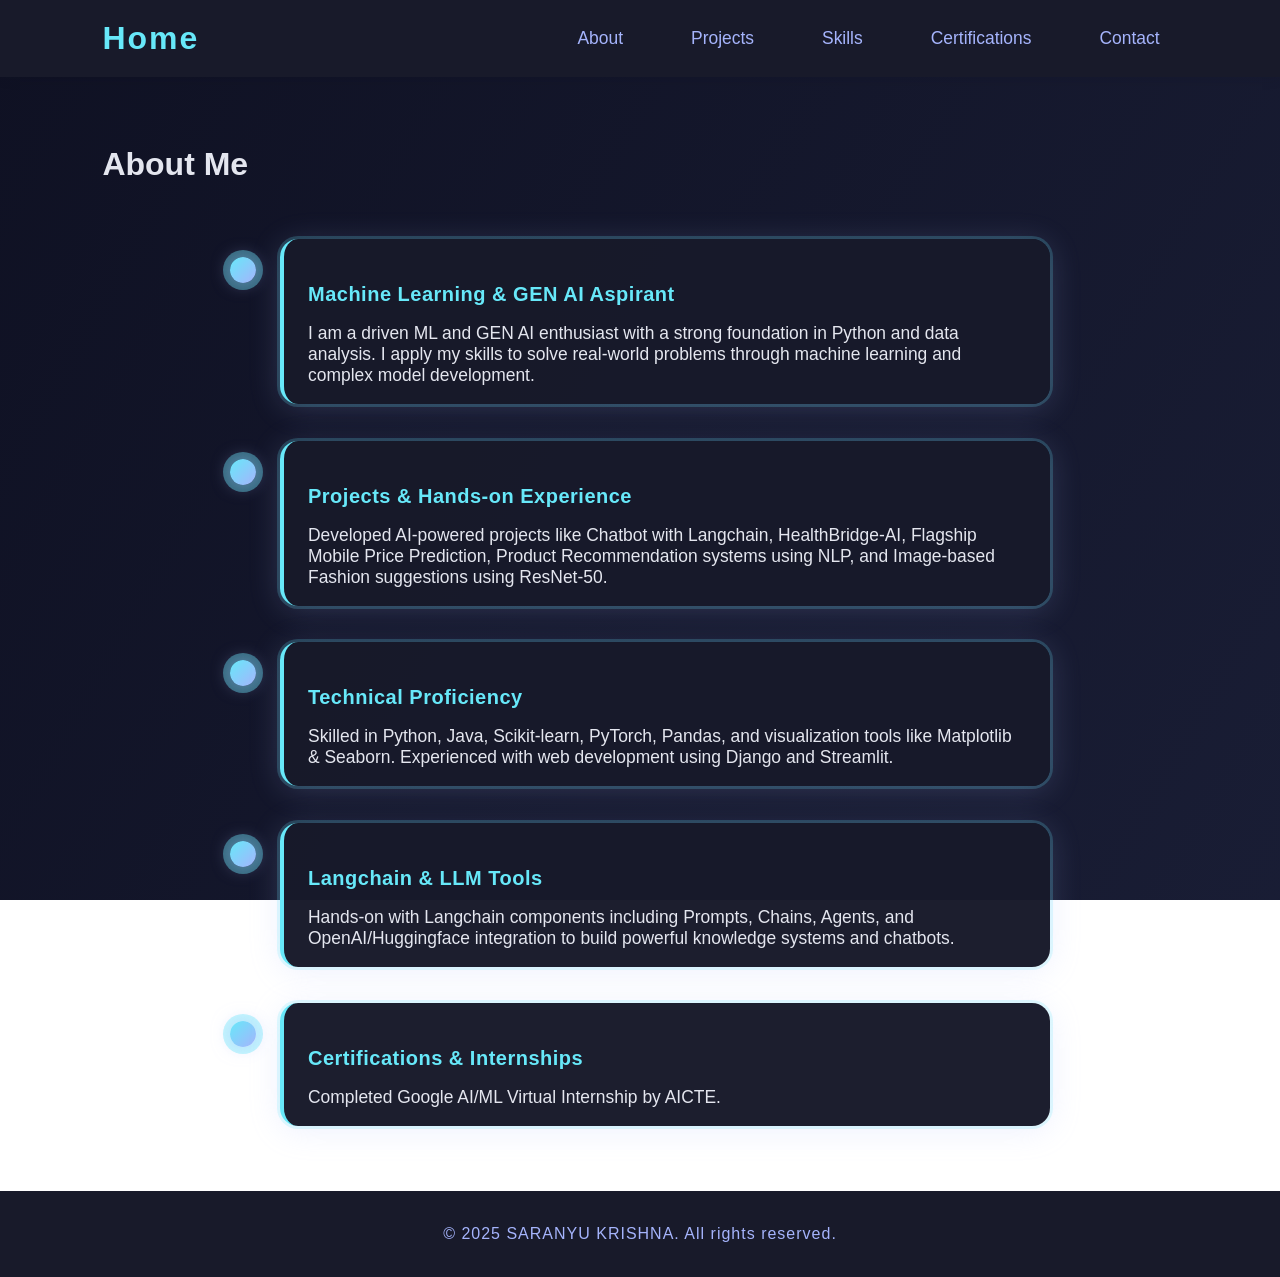
<file: about.html>
<!DOCTYPE html>
<html lang="en">
<head>
    <meta charset="UTF-8">
    <meta name="viewport" content="width=device-width, initial-scale=1.0">
    <title>About | SARANYU KRISHNA</title>
    <link rel="stylesheet" href="style.css">
    <link rel="stylesheet" href="about.css">
</head>
<body class="about-bg">
    <nav class="main-nav glass-nav">
        <a href="index.html" class="nav-logo">Home</a>
        <ul>
            <li><a href="about.html">About</a></li>
            <li><a href="projects.html">Projects</a></li>
            <li><a href="skills.html">Skills</a></li>
            <li><a href="certifications.html">Certifications</a></li>
            <li><a href="contact.html">Contact</a></li>
        </ul>
    </nav>
    <main class="content">
        <h1 class="glow-text">About Me</h1>
        <section class="about-timeline">
            <div class="timeline-item">
                <div class="timeline-dot"></div>
                <div class="timeline-content">
                    <h3>Machine Learning & GEN AI Aspirant</h3>
                    <p>I am a driven ML and GEN AI enthusiast with a strong foundation in Python and data analysis. I apply my skills to solve real-world problems through machine learning and complex model development.</p>
                </div>
            </div>
            <div class="timeline-item">
                <div class="timeline-dot"></div>
                <div class="timeline-content">
                    <h3>Projects & Hands-on Experience</h3>
                    <p>Developed AI-powered projects like Chatbot with Langchain, HealthBridge-AI, Flagship Mobile Price Prediction, Product Recommendation systems using NLP, and Image-based Fashion suggestions using ResNet-50.</p>
                </div>
            </div>
            <div class="timeline-item">
                <div class="timeline-dot"></div>
                <div class="timeline-content">
                    <h3>Technical Proficiency</h3>
                    <p>Skilled in Python, Java, Scikit-learn, PyTorch, Pandas, and visualization tools like Matplotlib & Seaborn. Experienced with web development using Django and Streamlit.</p>
                </div>
            </div>
            <div class="timeline-item">
                <div class="timeline-dot"></div>
                <div class="timeline-content">
                    <h3>Langchain & LLM Tools</h3>
                    <p>Hands-on with Langchain components including Prompts, Chains, Agents, and OpenAI/Huggingface integration to build powerful knowledge systems and chatbots.</p>
                </div>
            </div>
            <div class="timeline-item">
                <div class="timeline-dot"></div>
                <div class="timeline-content">
                    <h3>Certifications & Internships</h3>
                    <p>Completed Google AI/ML Virtual Internship by AICTE.</p>
                </div>
            </div>
        </section>
    </main>
    <footer class="glass-footer">
        <p>&copy; 2025 SARANYU KRISHNA. All rights reserved.</p>
    </footer>
</body>
</html>
</file>
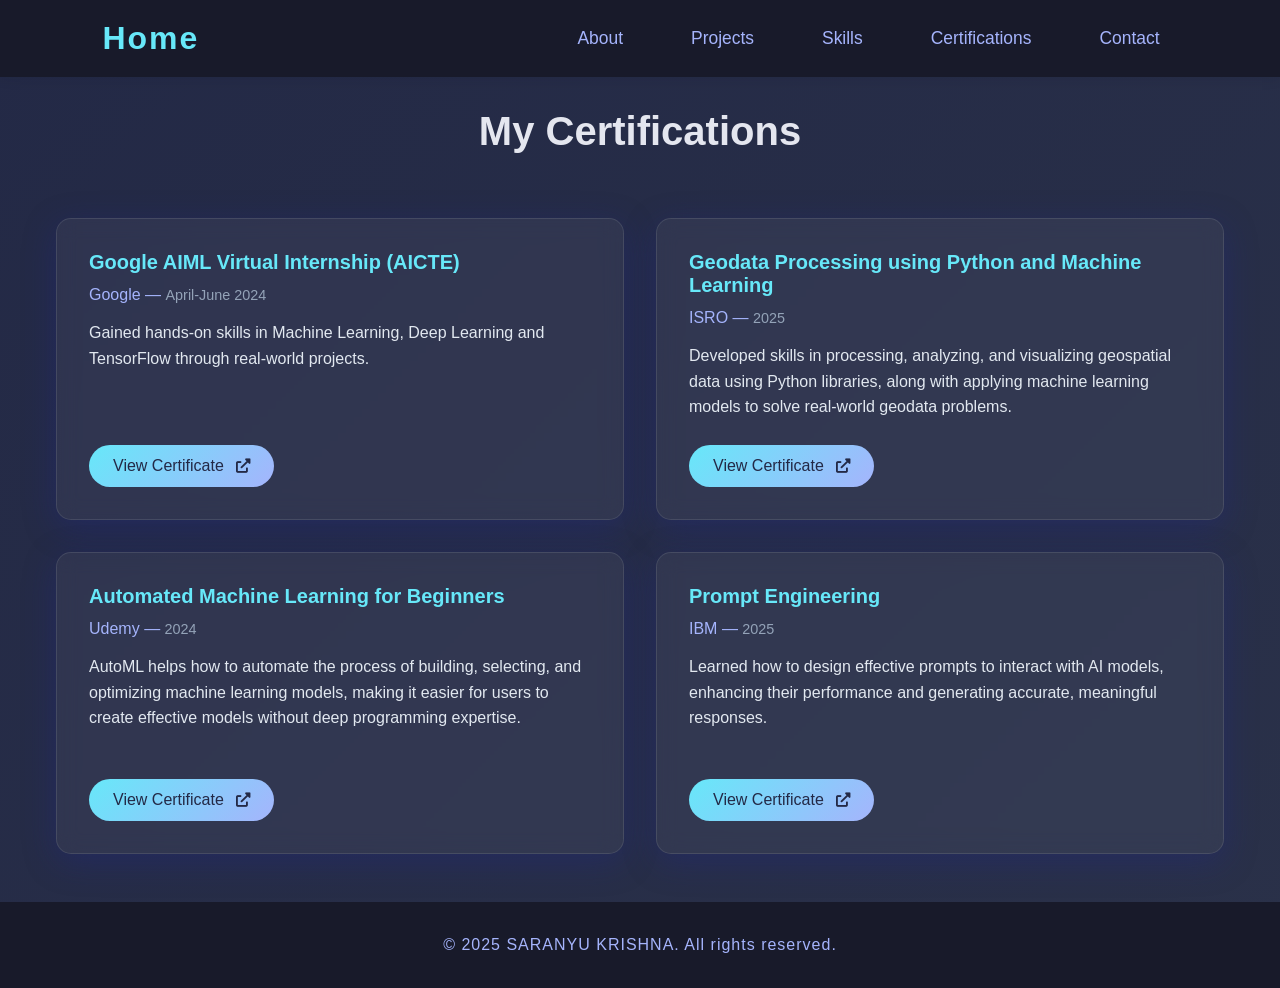
<file: certifications.html>
<!DOCTYPE html>
<html lang="en">
<head>
    <meta charset="UTF-8">
    <meta name="viewport" content="width=device-width, initial-scale=1.0">
    <title>Certifications | SARANYU KRISHNA</title>
    <link rel="stylesheet" href="style.css">
    <link rel="stylesheet" href="certifications.css">
    <link rel="stylesheet" href="https://cdnjs.cloudflare.com/ajax/libs/font-awesome/6.0.0/css/all.min.css">
</head>
<body class="certs-bg">
    <nav class="main-nav glass-nav">
        <a href="index.html" class="nav-logo">Home</a>
        <ul>
            <li><a href="about.html">About</a></li>
            <li><a href="projects.html">Projects</a></li>
            <li><a href="skills.html">Skills</a></li>
            <li><a href="certifications.html">Certifications</a></li>
            <li><a href="contact.html">Contact</a></li>
        </ul>
    </nav>
    <main class="main-content">
        <h1 class="glow-text">My Certifications</h1>
        <div class="cert-grid">
            <div class="cert-box glass-effect">
                <div class="cert-content">
                    <div class="cert-title">Google AIML Virtual Internship (AICTE)</div>
                    <div class="cert-org">Google &mdash; <span class="cert-date">April-June 2024</span></div>
                    <div class="cert-desc">Gained hands-on skills in Machine Learning, Deep Learning and TensorFlow through real-world projects.</div>
                    <a href="https://drive.google.com/file/d/1wadPYJXcSiTZ9IVc4WHvQ6PjJ4LxSt7q/view?usp=sharing" target="_blank" class="cert-link">View Certificate <i class="fas fa-external-link-alt"></i></a>
                </div>
            </div>
            <div class="cert-box glass-effect">
                <div class="cert-content">
                    <div class="cert-title">Geodata Processing using Python and Machine Learning</div>
                    <div class="cert-org">ISRO &mdash; <span class="cert-date">2025</span></div>
                    <div class="cert-desc">Developed skills in processing, analyzing, and visualizing geospatial data using Python libraries, along with applying machine learning models to solve real-world geodata problems.</div>
                    <a href="https://drive.google.com/file/d/1m6ubziuwC05nFzNpgdNNLArwSXuxwcA4/view?usp=sharing" target="_blank" class="cert-link">View Certificate <i class="fas fa-external-link-alt"></i></a>
                </div>
            </div>
            <div class="cert-box glass-effect">
                <div class="cert-content">
                    <div class="cert-title">Automated Machine Learning for Beginners</div>
                    <div class="cert-org">Udemy &mdash; <span class="cert-date">2024</span></div>
                    <div class="cert-desc">AutoML helps how to automate the process of building, selecting, and optimizing machine learning models, making it easier for users to create effective models without deep programming expertise.</div>
                    <a href="https://drive.google.com/file/d/1I7jUenvwmXTyKSTP5IxcQPRX1yhh5pDg/view?usp=sharing" target="_blank" class="cert-link">View Certificate <i class="fas fa-external-link-alt"></i></a>
                </div>
            </div>
            <div class="cert-box glass-effect">
                <div class="cert-content">
                    <div class="cert-title">Prompt Engineering</div>
                    <div class="cert-org">IBM &mdash; <span class="cert-date">2025</span></div>
                    <div class="cert-desc">Learned how to design effective prompts to interact with AI models, enhancing their performance and generating accurate, meaningful responses.</div>
                    <a href="https://drive.google.com/file/d/1khDOUjbTzmH1bEOhDkXlPXIpqRXTqTPS/view?usp=sharing" target="_blank" class="cert-link">View Certificate <i class="fas fa-external-link-alt"></i></a>
                </div>
            </div>
        </div>
    </main>
    <footer class="glass-footer">
        <p>&copy; 2025 SARANYU KRISHNA. All rights reserved.</p>
    </footer>
</body>
</html>
</file>
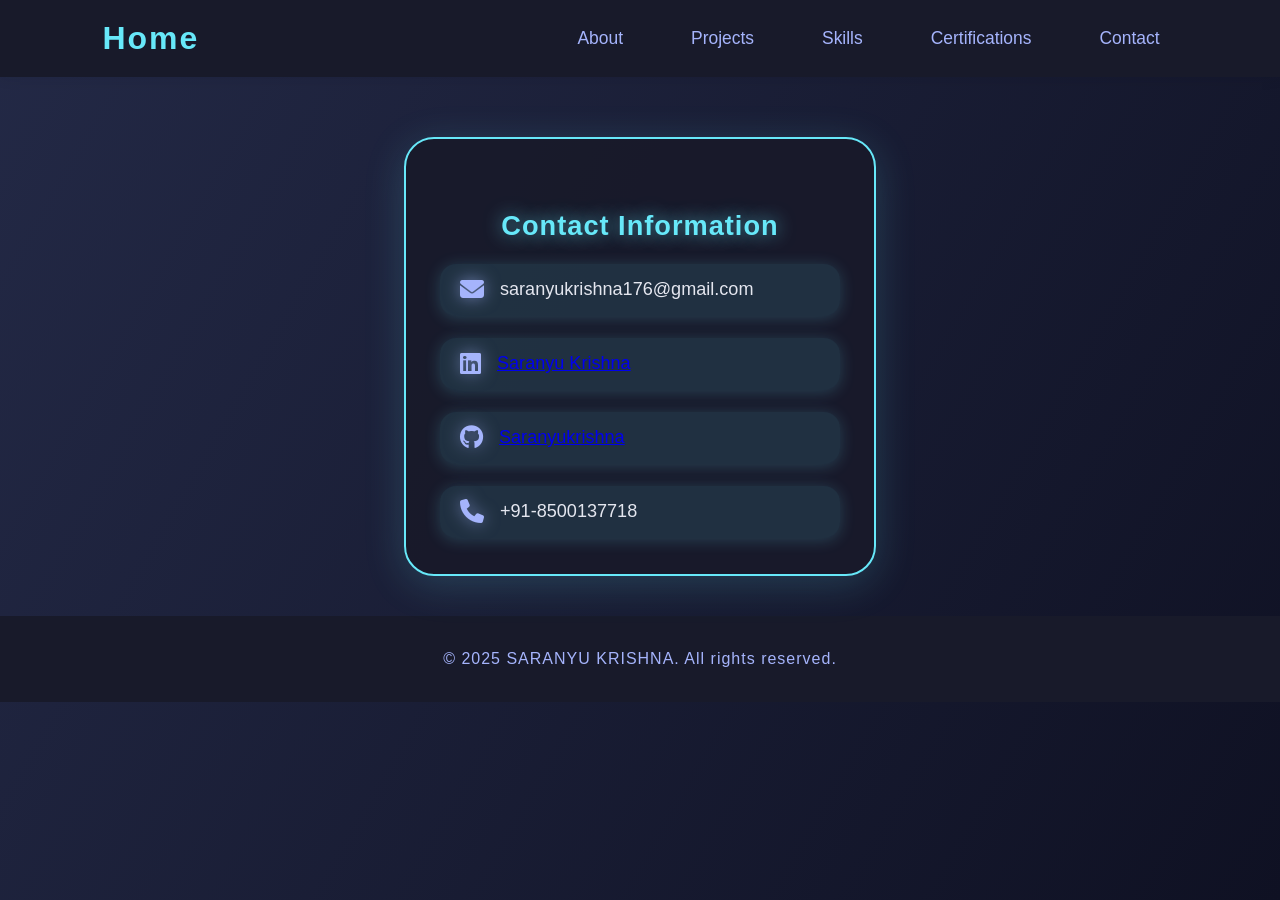
<file: contact.html>
<!DOCTYPE html>
<html lang="en">
<head>
    <meta charset="UTF-8">
    <meta name="viewport" content="width=device-width, initial-scale=1.0">
    <title>Contact | SARANYU KRISHNA</title>
    <link rel="stylesheet" href="style.css">
    <link rel="stylesheet" href="contact.css">
    <link rel="stylesheet" href="https://cdnjs.cloudflare.com/ajax/libs/font-awesome/6.4.0/css/all.min.css">
</head>
<body class="contact-bg">
    <nav class="main-nav glass-nav">
        <a href="index.html" class="nav-logo">Home</a>
        <ul>
            <li><a href="about.html">About</a></li>
            <li><a href="projects.html">Projects</a></li>
            <li><a href="skills.html">Skills</a></li>
            <li><a href="certifications.html">Certifications</a></li>
            <li><a href="contact.html">Contact</a></li>
        </ul>
    </nav>
    <main>
        <div class="contact-card">
            <h2>Contact Information</h2>
            <ul class="contact-info-list">
                <li><span class="contact-icon"><i class="fas fa-envelope"></i></span> saranyukrishna176@gmail.com</li>
                <li><span class="contact-icon"><i class="fab fa-linkedin"></i></span> <a href="https://www.linkedin.com/in/saranyu-krishna-b60a402b1/" target="_blank">Saranyu Krishna</a></li>
                <li><span class="contact-icon"><i class="fab fa-github"></i></span> <a href="https://github.com/Saranyukrishna" target="_blank">Saranyukrishna</a></li>
                <li><span class="contact-icon"><i class="fas fa-phone"></i></span> +91-8500137718</li>
            </ul>
        </div>
    </main>
    <footer class="glass-footer">
        <p>&copy; 2025 SARANYU KRISHNA. All rights reserved.</p>
    </footer>
</body>
</html>
</file>
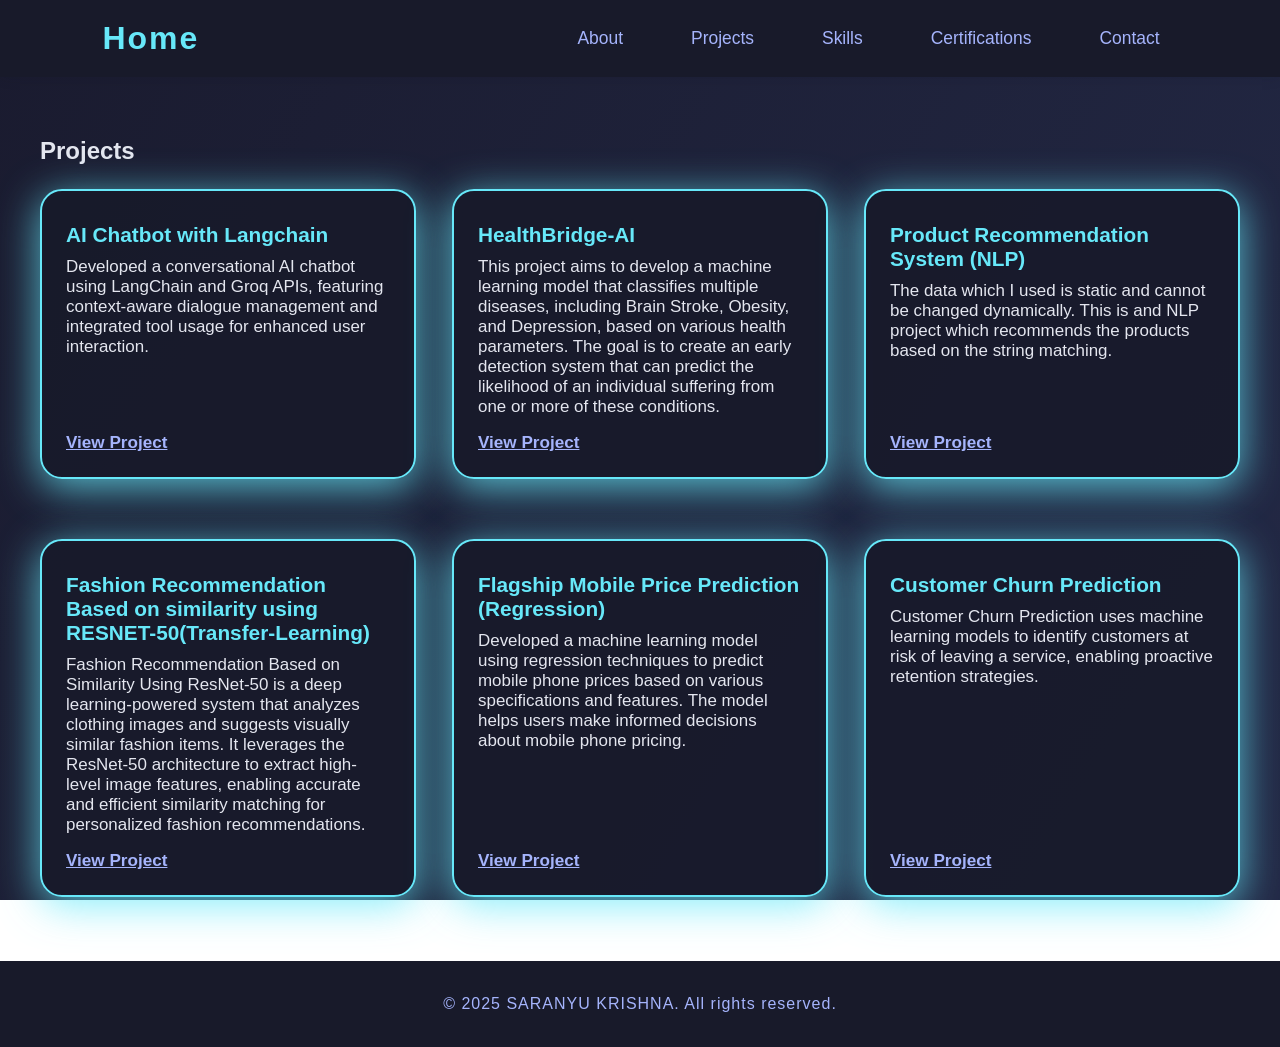
<file: projects.html>
<!DOCTYPE html>
<html lang="en">
<head>
    <meta charset="UTF-8">
    <meta name="viewport" content="width=device-width, initial-scale=1.0">
    <title>Projects | SARANYU KRISHNA</title>
    <link rel="stylesheet" href="style.css">
    <link rel="stylesheet" href="projects.css">
</head>
<body class="projects-bg">
    <nav class="main-nav">
        <a href="index.html" class="nav-logo">Home</a>
        <ul>
            <li><a href="about.html">About</a></li>
            <li><a href="projects.html">Projects</a></li>
            <li><a href="skills.html">Skills</a></li>
            <li><a href="certifications.html">Certifications</a></li>
            <li><a href="contact.html">Contact</a></li>
        </ul>
    </nav>
    <main>
        <section class="projects-section">
            <h1 class="glow-text">Projects</h1>
            <div class="projects-grid">
                <div class="project-card">
                    <div class="project-title">AI Chatbot with Langchain</div>
                    <div class="project-desc">Developed a conversational AI chatbot using LangChain and Groq APIs, featuring context-aware dialogue management and integrated tool usage for enhanced user interaction.</div>
                    <a href="https://saranyukrishna-chatbot100.streamlit.app/" class="project-link" target="_blank">View Project</a>
                </div>
                <div class="project-card">
                    <div class="project-title">HealthBridge-AI</div>
                    <div class="project-desc">This project aims to develop a machine learning model that classifies multiple diseases, including Brain Stroke, Obesity, and Depression, based on various health parameters. The goal is to create an early detection system that can predict the likelihood of an individual suffering from one or more of these conditions.</div>
                    <a href="https://healthbridge-ai-5g8er9szmu8yum9692abtk.streamlit.app/" class="project-link" target="_blank">View Project</a>
                </div>
                <div class="project-card">
                    <div class="project-title">Product Recommendation System (NLP)</div>
                    <div class="project-desc">The data which I used is static and cannot be changed dynamically. This is and NLP project which recommends the products based on the string matching.</div>
                    <a href="https://appuctrecommendationsystem-aebk4hwtuk5fvfxazqfapr.streamlit.app/" class="project-link" target="_blank">View Project</a>
                </div>
                <div class="project-card">
                    <div class="project-title">Fashion Recommendation Based on similarity using RESNET-50(Transfer-Learning)</div>
                    <div class="project-desc">Fashion Recommendation Based on Similarity Using ResNet-50 is a deep learning-powered system that analyzes clothing images and suggests visually similar fashion items. It leverages the ResNet-50 architecture to extract high-level image features, enabling accurate and efficient similarity matching for personalized fashion recommendations.</div>
                    <a href="https://drive.google.com/file/d/1Y42eK0a6fkqEfoQIZrdaPM5GCUmAH1dl/view?usp=sharing" class="project-link" target="_blank">View Project</a>
                </div>
                <div class="project-card">
                    <div class="project-title">Flagship Mobile Price Prediction (Regression)</div>
                    <div class="project-desc">Developed a machine learning model using regression techniques to predict mobile phone prices based on various specifications and features. The model helps users make informed decisions about mobile phone pricing.</div>
                    <a href="https://mobilepriceprediction-ilvamczsa6damastexyym4.streamlit.app/" class="project-link" target="_blank">View Project</a>
                </div>
                <div class="project-card">
                    <div class="project-title">Customer Churn Prediction</div>
                    <div class="project-desc">Customer Churn Prediction uses machine learning models to identify customers at risk of leaving a service, enabling proactive retention strategies.</div>
                    <a href="https://wpaaec48ghtajj2lfqx2mx.streamlit.app/" class="project-link" target="_blank">View Project</a>
                </div>
            </div>
        </section>
    </main>
    <footer class="glass-footer">
        <p>&copy; 2025 SARANYU KRISHNA. All rights reserved.</p>
    </footer>
</body>
</html>
</file>
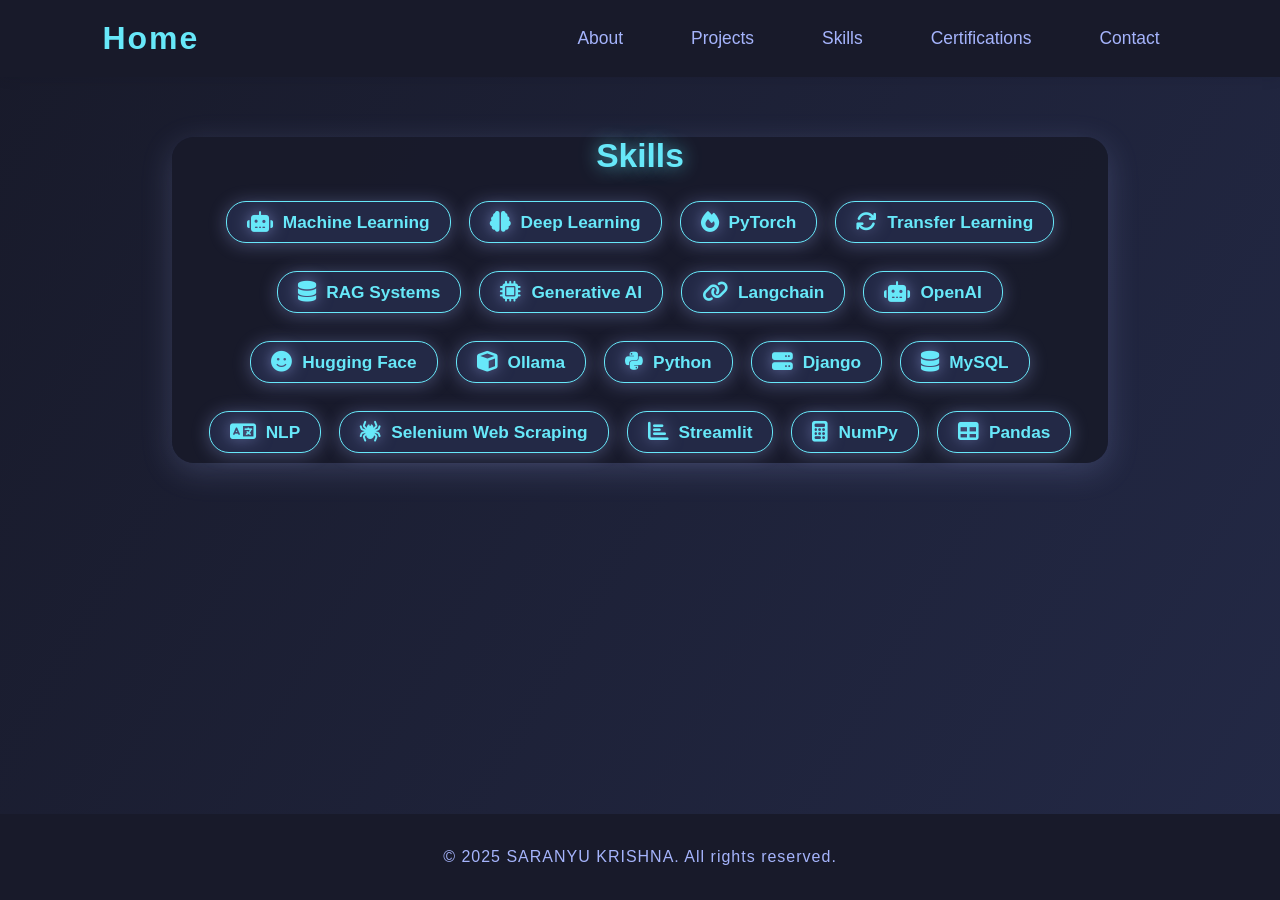
<file: skills.html>
<!DOCTYPE html>
<html lang="en">
<head>
    <meta charset="UTF-8">
    <meta name="viewport" content="width=device-width, initial-scale=1.0">
    <title>Skills | SARANYU KRISHNA</title>
    <link rel="stylesheet" href="style.css">
    <link rel="stylesheet" href="skills.css">
    <link rel="stylesheet" href="https://cdnjs.cloudflare.com/ajax/libs/font-awesome/6.4.0/css/all.min.css">
</head>
<body class="skills-bg">
    <nav class="main-nav glass-nav">
        <a href="index.html" class="nav-logo">Home</a>
        <ul>
            <li><a href="about.html">About</a></li>
            <li><a href="projects.html">Projects</a></li>
            <li><a href="skills.html">Skills</a></li>
            <li><a href="certifications.html">Certifications</a></li>
            <li><a href="contact.html">Contact</a></li>
        </ul>
    </nav>
    <main>
        <section class="skills-section">
            <h1>Skills</h1>
            <ul class="skills-list">
                <li class="skill-badge"><span class="skill-icon"><i class="fas fa-robot"></i></span>Machine Learning</li>
                <li class="skill-badge"><span class="skill-icon"><i class="fas fa-brain"></i></span>Deep Learning</li>
                <li class="skill-badge"><span class="skill-icon"><i class="fas fa-fire"></i></span>PyTorch</li>
                <li class="skill-badge"><span class="skill-icon"><i class="fas fa-sync"></i></span>Transfer Learning</li>
                <li class="skill-badge"><span class="skill-icon"><i class="fas fa-database"></i></span>RAG Systems</li>
                <li class="skill-badge"><span class="skill-icon"><i class="fas fa-microchip"></i></span>Generative AI</li>
                <li class="skill-badge"><span class="skill-icon"><i class="fas fa-link"></i></span>Langchain</li>
                <li class="skill-badge"><span class="skill-icon"><i class="fas fa-robot"></i></span>OpenAI</li>
                <li class="skill-badge"><span class="skill-icon"><i class="fas fa-smile"></i></span>Hugging Face</li>
                <li class="skill-badge"><span class="skill-icon"><i class="fas fa-cube"></i></span>Ollama</li>
                <li class="skill-badge"><span class="skill-icon"><i class="fab fa-python"></i></span>Python</li>
                <li class="skill-badge"><span class="skill-icon"><i class="fas fa-server"></i></span>Django</li>
                <li class="skill-badge"><span class="skill-icon"><i class="fas fa-database"></i></span>MySQL</li>
                <li class="skill-badge"><span class="skill-icon"><i class="fas fa-language"></i></span>NLP</li>
                <li class="skill-badge"><span class="skill-icon"><i class="fas fa-spider"></i></span>Selenium Web Scraping</li>
                <li class="skill-badge"><span class="skill-icon"><i class="fas fa-chart-bar"></i></span>Streamlit</li>
                <li class="skill-badge"><span class="skill-icon"><i class="fas fa-calculator"></i></span>NumPy</li>
                <li class="skill-badge"><span class="skill-icon"><i class="fas fa-table"></i></span>Pandas</li>
            </ul>
        </section>
    </main>
    <footer class="glass-footer">
        <p>&copy; 2025 SARANYU KRISHNA. All rights reserved.</p>
    </footer>
</body>
</html>
</file>
<file: style.css>
/* Professional AI/ML Portfolio Theme */
body {
    font-family: 'Inter', 'Segoe UI', Arial, sans-serif;
    margin: 0;
    padding: 0;
    background: #0f1123;
    color: #e4e6ef;
}
.main-nav {
    display: flex;
    justify-content: space-between;
    align-items: center;
    padding: 20px 8vw;
    background: #181a2a;
    color: #fff;
    box-shadow: 0 2px 12px rgba(15,17,35,0.09);
}
.nav-logo {
    font-size: 2rem;
    font-weight: bold;
    letter-spacing: 2px;
    color: #67e8f9;
    text-decoration: none;
}
.main-nav ul {
    list-style: none;
    display: flex;
    gap: 32px;
    margin: 0;
}
.main-nav ul li a {
    color: #a5b4fc;
    text-decoration: none;
    font-weight: 500;
    font-size: 1.09rem;
    padding: 8px 18px;
    border-radius: 16px;
    transition: background 0.2s, color 0.2s;
}
.main-nav ul li a:hover, .main-nav ul li a.active {
    background: #67e8f9;
    color: #181a2a;
}
.hero-alt {
    background: linear-gradient(120deg, #181a2a 0%, #67e8f9 100%);
    padding: 70px 0 60px 0;
    display: flex;
    justify-content: center;
    align-items: center;
    min-height: 65vh;
}
.hero-content {
    text-align: center;
    background: rgba(24,26,42,0.98);
    border-radius: 24px;
    box-shadow: 0 4px 32px rgba(15,17,35,0.16);
    padding: 48px 32px 36px 32px;
    max-width: 450px;
    width: 100%;
}
.profile-photo {
    width: 120px;
    height: 120px;
    object-fit: cover;
    border-radius: 50%;
    border: 3px solid #67e8f9;
    margin-bottom: 18px;
    box-shadow: 0 2px 12px rgba(15,17,35,0.13);
}
.hero-content h1 {
    font-size: 2.2rem;
    margin-bottom: 12px;
    color: #67e8f9;
    font-weight: 800;
}
.hero-content h2 {
    font-size: 1.2rem;
    font-weight: 500;
    color: #a5b4fc;
    margin-bottom: 18px;
    letter-spacing: 1px;
}
.hero-content h1 span {
    color: #a5b4fc;
}
.hero-content p {
    font-size: 1.12rem;
    margin-bottom: 22px;
    color: #e4e6ef;
}
.social-links {
    display: flex;
    justify-content: center;
    gap: 22px;
    margin-bottom: 20px;
}
.social-links a {
    display: inline-block;
    padding: 10px 28px;
    border-radius: 30px;
    font-weight: 600;
    font-size: 1.1rem;
    text-decoration: none;
    background: #232946;
    color: #67e8f9;
    border: 2px solid #67e8f9;
    transition: background 0.2s, color 0.2s, box-shadow 0.2s;
    box-shadow: 0 2px 8px rgba(15,17,35,0.08);
}
.social-links a.linkedin {
    border-color: #0a66c2;
    color: #0a66c2;
    background: #232946;
}
.social-links a.github {
    border-color: #a5b4fc;
    color: #a5b4fc;
    background: #232946;
}
.social-links a:hover {
    background: #67e8f9;
    color: #181a2a;
    box-shadow: 0 4px 16px rgba(15,17,35,0.13);
}
.resume-btn {
    display: inline-block;
    margin-top: 16px;
    background: #67e8f9;
    color: #181a2a;
    padding: 12px 36px;
    border-radius: 30px;
    font-size: 1.13rem;
    font-weight: 700;
    text-decoration: none;
    border: 2px solid #a5b4fc;
    transition: background 0.2s, color 0.2s, box-shadow 0.2s;
    box-shadow: 0 2px 8px rgba(15,17,35,0.08);
}
.resume-btn:hover {
    background: #0f1123;
    color: #67e8f9;
    border-color: #67e8f9;
    box-shadow: 0 4px 16px rgba(15,17,35,0.13);
}
.content {
    padding: 48px 8vw 24px 8vw;
    min-height: 60vh;
}
footer {
    background: #181a2a;
    color: #a5b4fc;
    text-align: center;
    padding: 18px 0;
    font-size: 1rem;
    letter-spacing: 1px;
}
.skills-list {
    display: flex;
    gap: 16px;
    flex-wrap: wrap;
    padding: 0;
    list-style: none;
}
.skills-list li {
    background: #232946;
    color: #67e8f9;
    border-radius: 20px;
    padding: 8px 20px;
    font-weight: 600;
    margin-bottom: 10px;
    font-size: 1.08rem;
    border: 1px solid #67e8f9;
}
.project-list {
    display: flex;
    gap: 32px;
    flex-wrap: wrap;
}
.project-card {
    background: #181a2a;
    border-radius: 12px;
    box-shadow: 0 2px 12px rgba(15,17,35,0.12);
    padding: 24px;
    flex: 1 1 250px;
    min-width: 220px;
    max-width: 350px;
    margin-bottom: 24px;
    transition: transform 0.2s, box-shadow 0.2s;
    border: 1.5px solid #67e8f9;
}
.project-card:hover {
    transform: translateY(-6px) scale(1.03);
    box-shadow: 0 6px 24px rgba(103,232,249,0.15);
}
.project-card h3 {
    margin-top: 0;
    color: #67e8f9;
}
.project-card a {
    color: #a5b4fc;
    text-decoration: underline;
    font-size: 1rem;
}
.cert-list {
    list-style: disc inside;
    padding-left: 18px;
    color: #a5b4fc;
    font-size: 1.1rem;
    margin-bottom: 0;
}
.cert-list li {
    margin-bottom: 8px;
}
.contact-info {
    background: #181a2a;
    border-radius: 16px;
    box-shadow: 0 2px 12px rgba(15,17,35,0.08);
    padding: 32px 28px;
    max-width: 400px;
    margin: 0 auto 40px auto;
    font-size: 1.15rem;
    color: #e4e6ef;
    display: flex;
    flex-direction: column;
    gap: 16px;
    align-items: flex-start;
}
.contact-info strong {
    color: #67e8f9;
    width: 80px;
    display: inline-block;
}
@media (max-width: 900px) {
    .main-nav {
        flex-direction: column;
        gap: 10px;
    }
    .content {
        padding: 32px 4vw 18px 4vw;
    }
    .hero-content {
        padding: 32px 8px 24px 8px;
    }
}
</file>
<file: about.css>
/* Unique About Page - Timeline + Neon Card */
body.about-bg {
    min-height: 100vh;
    background: linear-gradient(120deg, #0f1123 0%, #232946 100%) fixed;
    margin: 0;
    padding: 0;
    overflow-x: hidden;
    /* Animated background gradient */
    background-size: 200% 200%;
    animation: aboutBgGradient 12s ease-in-out infinite;
}
@keyframes aboutBgGradient {
    0% { background-position: 0% 50%; }
    50% { background-position: 100% 50%; }
    100% { background-position: 0% 50%; }
}
.about-timeline {
    position: relative;
    max-width: 820px;
    margin: 56px auto 40px auto;
    padding: 0 16px;
    z-index: 1;
}
.timeline-item {
    display: flex;
    align-items: flex-start;
    position: relative;
    margin-bottom: 36px;
    opacity: 0;
    transform: translateY(60px) scale(0.98) rotate(-2deg);
    animation: aboutTimelineFadeIn 1.6s cubic-bezier(.4,2,.6,.9) forwards;
}
.timeline-item:nth-child(1) { animation-delay: 0.2s; }
.timeline-item:nth-child(2) { animation-delay: 0.5s; }
.timeline-item:nth-child(3) { animation-delay: 0.8s; }
.timeline-item:nth-child(4) { animation-delay: 1.1s; }
.timeline-dot {
    width: 26px;
    height: 26px;
    border-radius: 50%;
    background: linear-gradient(135deg, #67e8f9 0%, #a5b4fc 100%);
    box-shadow: 0 0 18px #a5b4fc88, 0 0 0 7px #67e8f966;
    margin-right: 24px;
    margin-top: 18px;
    animation: aboutDotPulse 2.2s infinite alternate cubic-bezier(.4,2,.6,.9);
}
@keyframes aboutDotPulse {
    0% { box-shadow: 0 0 18px #a5b4fc88, 0 0 0 7px #67e8f966; }
    100% { box-shadow: 0 0 32px #67e8f9cc, 0 0 0 18px #a5b4fc33; }
}
.timeline-content {
    background: rgba(24,26,42,0.98);
    border-radius: 18px;
    box-shadow: 0 4px 32px #a5b4fc33, 0 0 0 3px #67e8f933;
    padding: 24px 32px 18px 24px;
    border-left: 4px solid #67e8f9;
    min-width: 0;
    flex: 1;
    position: relative;
    z-index: 2;
}
@keyframes aboutTimelineFadeIn {
    0% { opacity: 0; transform: translateY(60px) scale(0.98) rotate(-2deg); }
    70% { opacity: 1; transform: translateY(-12px) scale(1.04) rotate(1deg); }
    100% { opacity: 1; transform: translateY(0) scale(1) rotate(0deg); }
}
.timeline-content h3 {
    font-size: 1.25rem;
    font-weight: 800;
    color: #67e8f9;
    margin-bottom: 5px;
    letter-spacing: 0.5px;
}
.timeline-content p {
    font-size: 1.09rem;
    color: #e4e6ef;
    margin-bottom: 0;
}
.about-section {
    max-width: 820px;
    margin: 64px auto 40px auto;
    padding: 0 20px;
    background: rgba(24,26,42,0.91);
    border-radius: 22px;
    box-shadow: 0 8px 32px #a5b4fc33;
    animation: aboutFadeIn 1.2s cubic-bezier(.4,2,.6,.9);
}
@keyframes aboutFadeIn {
    0% { opacity: 0; transform: translateY(50px) scale(0.97); }
    100% { opacity: 1; transform: translateY(0) scale(1); }
}
.about-title, .about-content, .about-image {
    animation: aboutTextIn 1.2s cubic-bezier(.4,2,.6,.9);
}
@keyframes aboutTextIn {
    0% { opacity: 0; transform: translateX(-40px); }
    100% { opacity: 1; transform: translateX(0); }
}
@media (max-width: 700px) {
    .about-timeline { padding: 0 2px; }
    .timeline-content { padding: 14px 10px 12px 10px; }
    .timeline-dot { margin-right: 10px; }
}
</file>
<file: certifications.css>
/* Unique Certifications Page - Vertical Timeline */
body.certs-bg {
    background: linear-gradient(135deg, #232946 0%, #2a3149 100%);
    min-height: 100vh;
    color: #e4e6ef;
}

.main-content {
    max-width: 1200px;
    margin: 2rem auto;
    padding: 0 2rem;
}

.main-content h1 {
    text-align: center;
    margin-bottom: 3rem;
    font-size: 2.5rem;
}

.cert-grid {
    display: grid;
    grid-template-columns: repeat(2, 1fr);
    gap: 2rem;
    padding: 1rem;
}

.cert-box {
    position: relative;
    border-radius: 15px;
    overflow: hidden;
    transition: transform 0.3s ease, box-shadow 0.3s ease;
    background: rgba(255, 255, 255, 0.05);
    backdrop-filter: blur(10px);
    border: 1px solid rgba(255, 255, 255, 0.1);
    box-shadow: 0 8px 32px 0 rgba(31, 38, 135, 0.37);
    min-height: 300px;
    display: flex;
    flex-direction: column;
}

.cert-box:hover {
    transform: translateY(-5px);
    box-shadow: 0 15px 30px rgba(0, 0, 0, 0.3);
}

.cert-content {
    padding: 2rem;
    height: 100%;
    display: flex;
    flex-direction: column;
    justify-content: space-between;
}

.cert-title {
    color: #67e8f9;
    font-size: 1.25rem;
    font-weight: bold;
    margin-bottom: 0.75rem;
}

.cert-org {
    color: #a5b4fc;
    font-size: 1rem;
    margin-bottom: 1rem;
}

.cert-date {
    color: #94a3b8;
    font-size: 0.9rem;
}

.cert-desc {
    color: #e2e8f0;
    margin-bottom: 1.5rem;
    line-height: 1.6;
    flex-grow: 1;
}

.cert-link {
    display: inline-block;
    background: linear-gradient(135deg, #67e8f9 0%, #a5b4fc 100%);
    color: #232946;
    padding: 0.75rem 1.5rem;
    border-radius: 25px;
    text-decoration: none;
    font-weight: 500;
    transition: all 0.3s ease;
    align-self: flex-start;
}

.cert-link:hover {
    transform: scale(1.05);
    box-shadow: 0 5px 15px rgba(103, 232, 249, 0.3);
}

.cert-link i {
    margin-left: 0.5rem;
    font-size: 0.9rem;
}

@media (max-width: 768px) {
    .cert-grid {
        grid-template-columns: 1fr;
    }
    
    .main-content {
        padding: 0 1rem;
    }
    
    .cert-content {
        padding: 1.5rem;
    }
}
</file>
<file: contact.css>
/* Unique Contact Page - Glass Card, Animated Gradient, Neon Icons */
body.contact-bg {
    background: linear-gradient(120deg, #232946 0%, #0f1123 100%) fixed;
    min-height: 100vh;
    color: #e4e6ef;
}
.contact-card {
    background: rgba(24,26,42,0.92);
    border-radius: 30px;
    box-shadow: 0 8px 40px 0 rgba(103,232,249,0.18);
    padding: 48px 34px 36px 34px;
    max-width: 400px;
    margin: 60px auto 40px auto;
    border: 2.5px solid #67e8f9;
    position: relative;
    animation: floatCard 5s ease-in-out infinite alternate;
}
@keyframes floatCard {
    0% { transform: translateY(0) scale(1); box-shadow: 0 8px 40px 0 rgba(103,232,249,0.18); }
    100% { transform: translateY(-18px) scale(1.03); box-shadow: 0 16px 60px 0 #67e8f9cc; }
}
.contact-card h2 {
    color: #67e8f9;
    margin-bottom: 22px;
    text-align: center;
    font-size: 1.7rem;
    font-weight: 800;
    letter-spacing: 1px;
    text-shadow: 0 0 18px #67e8f9aa;
}
.contact-info-list {
    list-style: none;
    padding: 0;
    margin: 0;
    display: flex;
    flex-direction: column;
    gap: 22px;
}
.contact-info-list li {
    display: flex;
    align-items: center;
    font-size: 1.13rem;
    background: rgba(103,232,249,0.11);
    border-radius: 16px;
    padding: 12px 20px;
    box-shadow: 0 2px 16px #67e8f933;
    transition: background 0.2s;
}
.contact-info-list li:hover {
    background: #67e8f9;
    color: #181a2a;
}
.contact-icon {
    font-size: 1.5rem;
    margin-right: 16px;
    color: #a5b4fc;
    filter: drop-shadow(0 0 8px #a5b4fc99);
}
@media (max-width: 600px) {
    .contact-card { padding: 22px 6px; }
}
</file>
<file: projects.css>
/* Projects Page - Responsive Card Grid with Animations */
body.projects-bg {
    background: linear-gradient(120deg, #1a1b2f 0%, #232946 100%) fixed;
    min-height: 100vh;
    color: #e4e6ef;
}
.projects-section {
    max-width: 1200px;
    margin: 60px auto 40px auto;
    padding: 0 20px;
    animation: projectsFadeIn 1.1s cubic-bezier(.4,2,.6,.9);
}
.projects-grid {
    display: grid;
    grid-template-columns: repeat(auto-fit, minmax(300px, 1fr));
    gap: 36px;
    margin-top: 24px;
}
.project-card {
    background: rgba(24,26,42,0.91);
    border-radius: 22px;
    box-shadow: 0 8px 40px 0 #67e8f9cc;
    padding: 32px 24px 24px 24px;
    display: flex;
    flex-direction: column;
    align-items: flex-start;
    border: 2px solid #67e8f9;
    transition: transform 0.18s, box-shadow 0.18s;
    position: relative;
    overflow: hidden;
    min-height: 220px;
    animation: projSlideIn 1.1s cubic-bezier(.4,2,.6,.9);
}
.project-card:hover {
    transform: translateY(-10px) scale(1.04) rotate(-2deg);
    box-shadow: 0 16px 60px #a5b4fcbb;
    border-color: #a5b4fc;
    animation: projPulse 0.7s cubic-bezier(.4,2,.6,.9);
}
.project-card .project-title {
    color: #67e8f9;
    font-size: 1.3rem;
    font-weight: 800;
    margin-bottom: 10px;
    animation: projFadeIn 1.1s cubic-bezier(.4,2,.6,.9);
}
.project-card .project-desc {
    color: #e4e6ef;
    font-size: 1.06rem;
    margin-bottom: 16px;
    animation: projFadeIn 1.1s cubic-bezier(.4,2,.6,.9);
}
.project-card .project-link {
    margin-top: auto;
    color: #a5b4fc;
    text-decoration: underline;
    font-weight: 600;
    font-size: 1.07rem;
    transition: color 0.18s;
    animation: projFadeIn 1.1s cubic-bezier(.4,2,.6,.9);
}
.project-card .project-link:hover {
    color: #67e8f9;
}
@keyframes projSlideIn {
    0% { opacity: 0; transform: translateX(-60px) scale(0.95); }
    100% { opacity: 1; transform: translateX(0) scale(1); }
}
@keyframes projPulse {
    0% { box-shadow: 0 8px 40px 0 #67e8f9cc; }
    70% { box-shadow: 0 24px 80px #a5b4fc; }
    100% { box-shadow: 0 16px 60px #a5b4fcbb; }
}
@keyframes projFadeIn {
    0% { opacity: 0; transform: translateY(20px); }
    100% { opacity: 1; transform: translateY(0); }
}
@keyframes projectsFadeIn {
    0% { opacity: 0; transform: translateY(50px) scale(0.96); }
    100% { opacity: 1; transform: translateY(0) scale(1); }
}
@media (max-width: 700px) {
    .projects-section { padding: 0 2px; }
    .projects-grid { gap: 16px; }
}
</file>
<file: skills.css>
/* Unique Skills Page - Animated Skill Bars, Neon Badges, AI Icons */
html, body {
    height: 100%;
    margin: 0;
    padding: 0;
}
body.skills-bg {
    background: linear-gradient(120deg, #181a2a 0%, #232946 100%) fixed;
    min-height: 100vh;
    color: #e4e6ef;
    display: flex;
    flex-direction: column;
}
.skills-section {
    max-width: 900px;
    margin: 60px auto 40px auto;
    padding: 0 18px;
    background: rgba(24,26,42,0.93);
    border-radius: 22px;
    box-shadow: 0 8px 32px #a5b4fc33;
    animation: skillsFadeIn 1.2s cubic-bezier(.4,2,.6,.9);
}
@keyframes skillsFadeIn {
    0% { opacity: 0; transform: scale(0.92) translateY(60px); }
    100% { opacity: 1; transform: scale(1) translateY(0); }
}
.skills-section h1 {
    color: #67e8f9;
    text-shadow: 0 0 18px #67e8f9aa;
    font-size: 2.1rem;
    margin-bottom: 26px;
    text-align: center;
}
.skills-list {
    display: flex;
    flex-wrap: wrap;
    gap: 18px;
    justify-content: center;
    margin-bottom: 36px;
    list-style: none;
    padding: 0;
}
.skill-badge {
    background: linear-gradient(135deg, #67e8f9 10%, #a5b4fc 90%);
    color: #232946;
    font-weight: 700;
    font-size: 1.05rem;
    border-radius: 20px;
    padding: 12px 24px;
    box-shadow: 0 2px 18px #a5b4fc55;
    display: flex;
    align-items: center;
    gap: 10px;
    transition: transform 0.2s, box-shadow 0.2s;
    cursor: pointer;
    border: 1.5px solid #67e8f9;
    animation: badgePop 1.1s cubic-bezier(.4,2,.6,.9);
}
@keyframes badgePop {
    0% { opacity: 0; transform: scale(0.7); }
    70% { opacity: 1; transform: scale(1.15); }
    100% { opacity: 1; transform: scale(1); }
}
.skill-badge:hover {
    transform: scale(1.08) rotate(-3deg);
    box-shadow: 0 6px 40px #67e8f9cc;
}
.skill-icon {
    font-size: 1.3rem;
    filter: drop-shadow(0 0 8px #a5b4fc99);
}
.skill-bars {
    margin-top: 18px;
}
.skill-bar {
    margin-bottom: 20px;
}
.skill-bar-label {
    margin-bottom: 6px;
    color: #a5b4fc;
    font-weight: 600;
}
.skill-bar-outer {
    background: #232946;
    border-radius: 12px;
    overflow: hidden;
    height: 18px;
    box-shadow: 0 2px 12px #a5b4fc33;
}
.skill-bar-inner {
    height: 18px;
    border-radius: 12px;
    background: linear-gradient(90deg, #67e8f9 0%, #f472b6 100%);
    width: 0;
    transition: width 1.8s cubic-bezier(.4,2,.6,.9);
}
main {
    flex: 1 0 auto;
}
.glass-footer {
    flex-shrink: 0;
}
@media (max-width: 700px) {
    .skills-section { padding: 18px 6px; }
    .skills-list { gap: 10px; }
}
</file>
